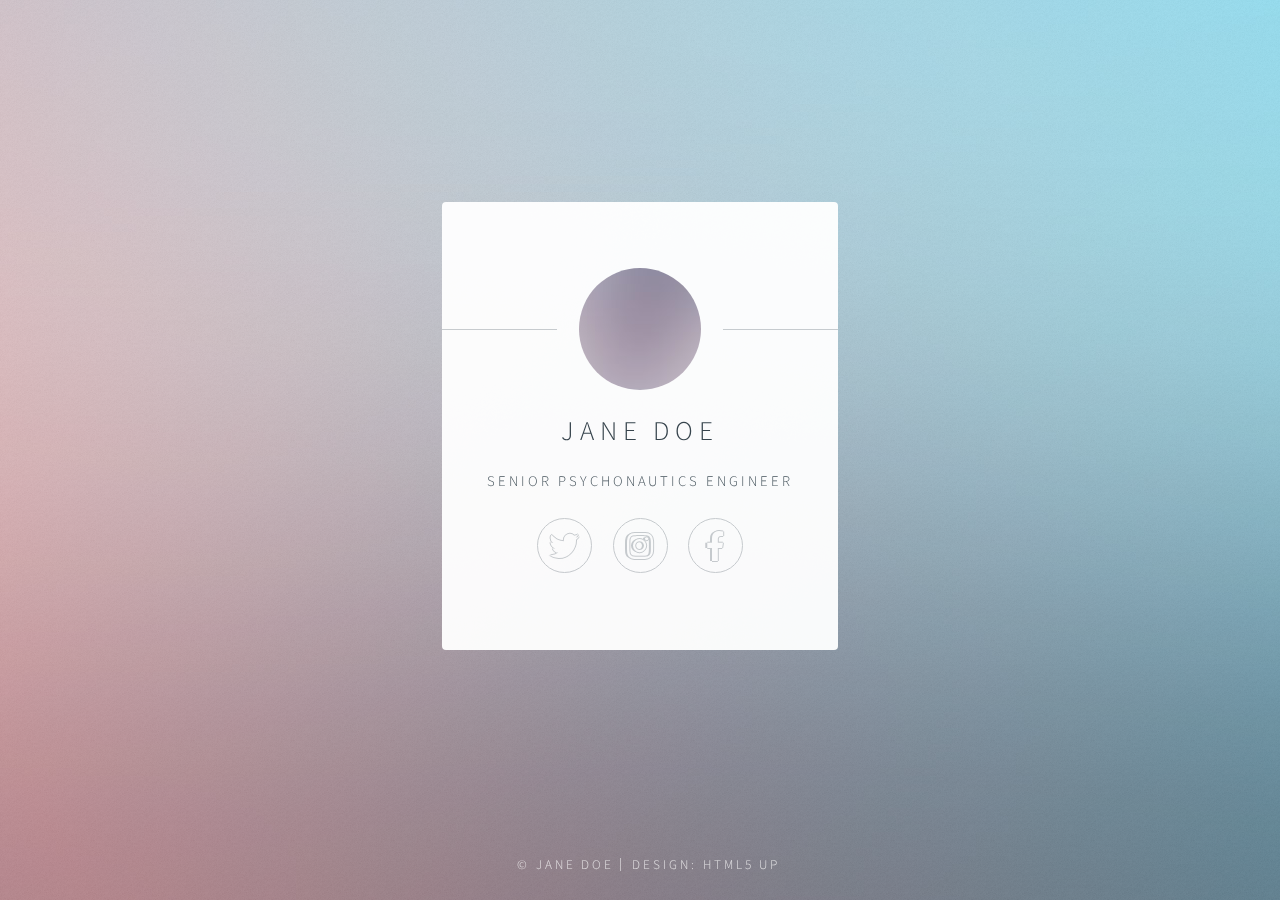
<file: Portefolio/html5up-identity/index.html>
<!DOCTYPE HTML>
<!--
	Identity by HTML5 UP
	html5up.net | @ajlkn
	Free for personal and commercial use under the CCA 3.0 license (html5up.net/license)
-->
<html>
	<head>
		<title>Identity by HTML5 UP</title>
		<meta charset="utf-8" />
		<meta name="viewport" content="width=device-width, initial-scale=1, user-scalable=no" />
		<link rel="stylesheet" href="assets/css/main.css" />
		<noscript><link rel="stylesheet" href="assets/css/noscript.css" /></noscript>
	</head>
	<body class="is-preload">

		<!-- Wrapper -->
			<div id="wrapper">

				<!-- Main -->
					<section id="main">
						<header>
							<span class="avatar"><img src="images/avatar.jpg" alt="" /></span>
							<h1>Jane Doe</h1>
							<p>Senior Psychonautics Engineer</p>
						</header>
						<!--
						<hr />
						<h2>Extra Stuff!</h2>
						<form method="post" action="#">
							<div class="fields">
								<div class="field">
									<input type="text" name="name" id="name" placeholder="Name" />
								</div>
								<div class="field">
									<input type="email" name="email" id="email" placeholder="Email" />
								</div>
								<div class="field">
									<select name="department" id="department">
										<option value="">Department</option>
										<option value="sales">Sales</option>
										<option value="tech">Tech Support</option>
										<option value="null">/dev/null</option>
									</select>
								</div>
								<div class="field">
									<textarea name="message" id="message" placeholder="Message" rows="4"></textarea>
								</div>
								<div class="field">
									<input type="checkbox" id="human" name="human" /><label for="human">I'm a human</label>
								</div>
								<div class="field">
									<label>But are you a robot?</label>
									<input type="radio" id="robot_yes" name="robot" /><label for="robot_yes">Yes</label>
									<input type="radio" id="robot_no" name="robot" /><label for="robot_no">No</label>
								</div>
							</div>
							<ul class="actions special">
								<li><a href="#" class="button">Get Started</a></li>
							</ul>
						</form>
						<hr />
						-->
						<footer>
							<ul class="icons">
								<li><a href="#" class="icon brands fa-twitter">Twitter</a></li>
								<li><a href="#" class="icon brands fa-instagram">Instagram</a></li>
								<li><a href="#" class="icon brands fa-facebook-f">Facebook</a></li>
							</ul>
						</footer>
					</section>

				<!-- Footer -->
					<footer id="footer">
						<ul class="copyright">
							<li>&copy; Jane Doe</li><li>Design: <a href="http://html5up.net">HTML5 UP</a></li>
						</ul>
					</footer>

			</div>

		<!-- Scripts -->
			<script>
				if ('addEventListener' in window) {
					window.addEventListener('load', function() { document.body.className = document.body.className.replace(/\bis-preload\b/, ''); });
					document.body.className += (navigator.userAgent.match(/(MSIE|rv:11\.0)/) ? ' is-ie' : '');
				}
			</script>

	</body>
</html>
</file>
<file: Portefolio/html5up-identity/assets/css/noscript.css>
/*
	Identity by HTML5 UP
	html5up.net | @ajlkn
	Free for personal and commercial use under the CCA 3.0 license (html5up.net/license)
*/

/* Basic */

	body:after {
		display: none;
	}

/* Main */

	#main {
		-moz-transform: none !important;
		-webkit-transform: none !important;
		-ms-transform: none !important;
		transform: none !important;
		opacity: 1 !important;
	}
</file>
<file: Portefolio/html5up-identity/assets/css/main.css>
@import url(fontawesome-all.min.css);
@import url("https://fonts.googleapis.com/css?family=Source+Sans+Pro:300");

/*
	Identity by HTML5 UP
	html5up.net | @ajlkn
	Free for personal and commercial use under the CCA 3.0 license (html5up.net/license)
*/

/* Icon (alt) */

	html, body, div, span, applet, object,
	iframe, h1, h2, h3, h4, h5, h6, p, blockquote,
	pre, a, abbr, acronym, address, big, cite,
	code, del, dfn, em, img, ins, kbd, q, s, samp,
	small, strike, strong, sub, sup, tt, var, b,
	u, i, center, dl, dt, dd, ol, ul, li, fieldset,
	form, label, legend, table, caption, tbody,
	tfoot, thead, tr, th, td, article, aside,
	canvas, details, embed, figure, figcaption,
	footer, header, hgroup, menu, nav, output, ruby,
	section, summary, time, mark, audio, video {
		margin: 0;
		padding: 0;
		border: 0;
		font-size: 100%;
		font: inherit;
		vertical-align: baseline;
	}

	article, aside, details, figcaption, figure,
	footer, header, hgroup, menu, nav, section {
		display: block;
	}

	body {
		line-height: 1;
	}

	ol, ul {
		list-style: none;
	}

	blockquote, q {
		quotes: none;
	}

		blockquote:before, blockquote:after, q:before, q:after {
			content: '';
			content: none;
		}

	table {
		border-collapse: collapse;
		border-spacing: 0;
	}

	body {
		-webkit-text-size-adjust: none;
	}

	mark {
		background-color: transparent;
		color: inherit;
	}

	input::-moz-focus-inner {
		border: 0;
		padding: 0;
	}

	input, select, textarea {
		-moz-appearance: none;
		-webkit-appearance: none;
		-ms-appearance: none;
		appearance: none;
	}

/* Basic */

	@media screen and (max-width: 480px) {

		html, body {
			min-width: 320px;
		}

	}

	html {
		box-sizing: border-box;
	}

	*, *:before, *:after {
		box-sizing: inherit;
	}

	body.is-preload *, body.is-preload *:before, body.is-preload *:after {
		-moz-animation: none !important;
		-webkit-animation: none !important;
		-ms-animation: none !important;
		animation: none !important;
		-moz-transition: none !important;
		-webkit-transition: none !important;
		-ms-transition: none !important;
		transition: none !important;
	}

	html {
		height: 100%;
	}

	body {
		height: 100%;
		background-color: #ffffff;
		background-image: url("images/overlay.png"), -moz-linear-gradient(60deg, rgba(255, 165, 150, 0.5) 5%, rgba(0, 228, 255, 0.35)), url("../../images/bg.jpg");
		background-image: url("images/overlay.png"), -webkit-linear-gradient(60deg, rgba(255, 165, 150, 0.5) 5%, rgba(0, 228, 255, 0.35)), url("../../images/bg.jpg");
		background-image: url("images/overlay.png"), -ms-linear-gradient(60deg, rgba(255, 165, 150, 0.5) 5%, rgba(0, 228, 255, 0.35)), url("../../images/bg.jpg");
		background-image: url("images/overlay.png"), linear-gradient(60deg, rgba(255, 165, 150, 0.5) 5%, rgba(0, 228, 255, 0.35)), url("../../images/bg.jpg");
		background-repeat: repeat,			no-repeat,			no-repeat;
		background-size: 100px 100px, cover,				cover;
		background-position: top left,		center center,		bottom center;
		background-attachment: fixed,			fixed,				fixed;
	}

		body:after {
			content: '';
			display: block;
			position: fixed;
			top: 0;
			left: 0;
			width: 100%;
			height: inherit;
			opacity: 0;
			z-index: 1;
			background-color: #ffffff;
			background-image: url("images/overlay.png"), -moz-linear-gradient(60deg, rgba(255, 165, 150, 0.5) 5%, rgba(0, 228, 255, 0.35));
			background-image: url("images/overlay.png"), -webkit-linear-gradient(60deg, rgba(255, 165, 150, 0.5) 5%, rgba(0, 228, 255, 0.35));
			background-image: url("images/overlay.png"), -ms-linear-gradient(60deg, rgba(255, 165, 150, 0.5) 5%, rgba(0, 228, 255, 0.35));
			background-image: url("images/overlay.png"), linear-gradient(60deg, rgba(255, 165, 150, 0.5) 5%, rgba(0, 228, 255, 0.35));
			background-repeat: repeat,			no-repeat;
			background-size: 100px 100px, cover;
			background-position: top left,		center center;
			-moz-transition: opacity 1.75s ease-out;
			-webkit-transition: opacity 1.75s ease-out;
			-ms-transition: opacity 1.75s ease-out;
			transition: opacity 1.75s ease-out;
		}

		body.is-preload:after {
			opacity: 1;
		}

/* Type */

	body, input, select, textarea {
		color: #414f57;
		font-family: "Source Sans Pro", Helvetica, sans-serif;
		font-size: 14pt;
		font-weight: 300;
		line-height: 2;
		letter-spacing: 0.2em;
		text-transform: uppercase;
	}

		@media screen and (max-width: 1680px) {

			body, input, select, textarea {
				font-size: 11pt;
			}

		}

		@media screen and (max-width: 480px) {

			body, input, select, textarea {
				font-size: 10pt;
				line-height: 1.75;
			}

		}

	a {
		-moz-transition: color 0.2s ease, border-color 0.2s ease;
		-webkit-transition: color 0.2s ease, border-color 0.2s ease;
		-ms-transition: color 0.2s ease, border-color 0.2s ease;
		transition: color 0.2s ease, border-color 0.2s ease;
		color: inherit;
		text-decoration: none;
	}

		a:before {
			-moz-transition: color 0.2s ease, text-shadow 0.2s ease;
			-webkit-transition: color 0.2s ease, text-shadow 0.2s ease;
			-ms-transition: color 0.2s ease, text-shadow 0.2s ease;
			transition: color 0.2s ease, text-shadow 0.2s ease;
		}

		a:hover {
			color: #ff7496;
		}

	strong, b {
		color: #313f47;
	}

	em, i {
		font-style: italic;
	}

	p {
		margin: 0 0 1.5em 0;
	}

	h1, h2, h3, h4, h5, h6 {
		color: #313f47;
		line-height: 1.5;
		margin: 0 0 0.75em 0;
	}

		h1 a, h2 a, h3 a, h4 a, h5 a, h6 a {
			color: inherit;
			text-decoration: none;
		}

	h1 {
		font-size: 1.85em;
		letter-spacing: 0.22em;
		margin: 0 0 0.525em 0;
	}

	h2 {
		font-size: 1.25em;
	}

	h3 {
		font-size: 1em;
	}

	h4 {
		font-size: 1em;
	}

	h5 {
		font-size: 1em;
	}

	h6 {
		font-size: 1em;
	}

	@media screen and (max-width: 480px) {

		h1 {
			font-size: 1.65em;
		}

	}

	sub {
		font-size: 0.8em;
		position: relative;
		top: 0.5em;
	}

	sup {
		font-size: 0.8em;
		position: relative;
		top: -0.5em;
	}

	hr {
		border: 0;
		border-bottom: solid 1px #c8cccf;
		margin: 3em 0;
	}

/* Form */

	form {
		margin: 0 0 1.5em 0;
	}

		form > :last-child {
			margin-bottom: 0;
		}

		form > .fields {
			display: -moz-flex;
			display: -webkit-flex;
			display: -ms-flex;
			display: flex;
			-moz-flex-wrap: wrap;
			-webkit-flex-wrap: wrap;
			-ms-flex-wrap: wrap;
			flex-wrap: wrap;
			width: calc(100% + 2.25em);
			margin: -1.125em 0 1.5em -1.125em;
		}

			form > .fields > .field {
				-moz-flex-grow: 0;
				-webkit-flex-grow: 0;
				-ms-flex-grow: 0;
				flex-grow: 0;
				-moz-flex-shrink: 0;
				-webkit-flex-shrink: 0;
				-ms-flex-shrink: 0;
				flex-shrink: 0;
				padding: 1.125em 0 0 1.125em;
				width: calc(100% - 1.125em);
			}

				form > .fields > .field.half {
					width: calc(50% - 0.5625em);
				}

				form > .fields > .field.third {
					width: calc(100%/3 - 0.375em);
				}

				form > .fields > .field.quarter {
					width: calc(25% - 0.28125em);
				}

		@media screen and (max-width: 480px) {

			form > .fields {
				width: calc(100% + 2.25em);
				margin: -1.125em 0 1.5em -1.125em;
			}

				form > .fields > .field {
					padding: 1.125em 0 0 1.125em;
					width: calc(100% - 1.125em);
				}

					form > .fields > .field.half {
						width: calc(100% - 1.125em);
					}

					form > .fields > .field.third {
						width: calc(100% - 1.125em);
					}

					form > .fields > .field.quarter {
						width: calc(100% - 1.125em);
					}

		}

	label {
		color: #313f47;
		display: block;
		font-size: 0.9em;
		margin: 0 0 0.75em 0;
	}

	input[type="text"],
	input[type="password"],
	input[type="email"],
	input[type="tel"],
	select,
	textarea {
		-moz-appearance: none;
		-webkit-appearance: none;
		-ms-appearance: none;
		appearance: none;
		border-radius: 4px;
		border: solid 1px #c8cccf;
		color: inherit;
		display: block;
		outline: 0;
		padding: 0 1em;
		text-decoration: none;
		width: 100%;
	}

		input[type="text"]:invalid,
		input[type="password"]:invalid,
		input[type="email"]:invalid,
		input[type="tel"]:invalid,
		select:invalid,
		textarea:invalid {
			box-shadow: none;
		}

		input[type="text"]:focus,
		input[type="password"]:focus,
		input[type="email"]:focus,
		input[type="tel"]:focus,
		select:focus,
		textarea:focus {
			border-color: #ff7496;
		}

	select {
		background-image: url("data:image/svg+xml;charset=utf8,%3Csvg xmlns='http://www.w3.org/2000/svg' width='40' height='40' preserveAspectRatio='none' viewBox='0 0 40 40'%3E%3Cpath d='M9.4,12.3l10.4,10.4l10.4-10.4c0.2-0.2,0.5-0.4,0.9-0.4c0.3,0,0.6,0.1,0.9,0.4l3.3,3.3c0.2,0.2,0.4,0.5,0.4,0.9 c0,0.4-0.1,0.6-0.4,0.9L20.7,31.9c-0.2,0.2-0.5,0.4-0.9,0.4c-0.3,0-0.6-0.1-0.9-0.4L4.3,17.3c-0.2-0.2-0.4-0.5-0.4-0.9 c0-0.4,0.1-0.6,0.4-0.9l3.3-3.3c0.2-0.2,0.5-0.4,0.9-0.4S9.1,12.1,9.4,12.3z' fill='%23c8cccf' /%3E%3C/svg%3E");
		background-size: 1.25rem;
		background-repeat: no-repeat;
		background-position: calc(100% - 1rem) center;
		height: 2.75em;
		padding-right: 2.75em;
		text-overflow: ellipsis;
	}

		select option {
			color: #313f47;
			background: #ffffff;
		}

		select:focus::-ms-value {
			background-color: transparent;
		}

		select::-ms-expand {
			display: none;
		}

	input[type="text"],
	input[type="password"],
	input[type="email"],
	select {
		height: 2.75em;
	}

	textarea {
		padding: 0.75em 1em;
	}

	input[type="checkbox"],
	input[type="radio"] {
		-moz-appearance: none;
		-webkit-appearance: none;
		-ms-appearance: none;
		appearance: none;
		display: block;
		float: left;
		margin-right: -2em;
		opacity: 0;
		width: 1em;
		z-index: -1;
	}

		input[type="checkbox"] + label,
		input[type="radio"] + label {
			text-decoration: none;
			color: #414f57;
			cursor: pointer;
			display: inline-block;
			font-size: 1em;
			font-weight: 300;
			padding-left: 2.4em;
			padding-right: 0.75em;
			position: relative;
		}

			input[type="checkbox"] + label:before,
			input[type="radio"] + label:before {
				-moz-osx-font-smoothing: grayscale;
				-webkit-font-smoothing: antialiased;
				display: inline-block;
				font-style: normal;
				font-variant: normal;
				text-rendering: auto;
				line-height: 1;
				text-transform: none !important;
				font-family: 'Font Awesome 5 Free';
				font-weight: 900;
			}

			input[type="checkbox"] + label:before,
			input[type="radio"] + label:before {
				border-radius: 4px;
				border: solid 1px #c8cccf;
				content: '';
				display: inline-block;
				font-size: 0.8em;
				height: 2.0625em;
				left: 0;
				line-height: 2.0625em;
				position: absolute;
				text-align: center;
				top: 0.15em;
				width: 2.0625em;
			}

		input[type="checkbox"]:checked + label:before,
		input[type="radio"]:checked + label:before {
			color: #ff7496;
			content: '\f00c';
		}

		input[type="checkbox"]:focus + label:before,
		input[type="radio"]:focus + label:before {
			border-color: #ff7496;
		}

	input[type="checkbox"] + label:before {
		border-radius: 4px;
	}

	input[type="radio"] + label:before {
		border-radius: 100%;
	}

	::-webkit-input-placeholder {
		color: #616f77 !important;
		opacity: 1.0;
	}

	:-moz-placeholder {
		color: #616f77 !important;
		opacity: 1.0;
	}

	::-moz-placeholder {
		color: #616f77 !important;
		opacity: 1.0;
	}

	:-ms-input-placeholder {
		color: #616f77 !important;
		opacity: 1.0;
	}

/* Icon */

	.icon {
		text-decoration: none;
		position: relative;
		border-bottom: none;
	}

		.icon:before {
			-moz-osx-font-smoothing: grayscale;
			-webkit-font-smoothing: antialiased;
			display: inline-block;
			font-style: normal;
			font-variant: normal;
			text-rendering: auto;
			line-height: 1;
			text-transform: none !important;
			font-family: 'Font Awesome 5 Free';
			font-weight: 400;
		}

		.icon > .label {
			display: none;
		}

		.icon:before {
			line-height: inherit;
		}

		.icon.solid:before {
			font-weight: 900;
		}

		.icon.brands:before {
			font-family: 'Font Awesome 5 Brands';
		}

/* List */

	ol {
		list-style: decimal;
		margin: 0 0 1.5em 0;
		padding-left: 1.25em;
	}

		ol li {
			padding-left: 0.25em;
		}

	ul {
		list-style: disc;
		margin: 0 0 1.5em 0;
		padding-left: 1em;
	}

		ul li {
			padding-left: 0.5em;
		}

		ul.alt {
			list-style: none;
			padding-left: 0;
		}

			ul.alt li {
				border-top: solid 1px #c8cccf;
				padding: 0.5em 0;
			}

				ul.alt li:first-child {
					border-top: 0;
					padding-top: 0;
				}

	dl {
		margin: 0 0 1.5em 0;
	}

		dl dt {
			display: block;
			margin: 0 0 0.75em 0;
		}

		dl dd {
			margin-left: 1.5em;
		}

/* Actions */

	ul.actions {
		display: -moz-flex;
		display: -webkit-flex;
		display: -ms-flex;
		display: flex;
		cursor: default;
		list-style: none;
		margin-left: -0.75em;
		padding-left: 0;
	}

		ul.actions li {
			padding: 0 0 0 0.75em;
			vertical-align: middle;
		}

		ul.actions.special {
			-moz-justify-content: center;
			-webkit-justify-content: center;
			-ms-justify-content: center;
			justify-content: center;
			width: 100%;
			margin-left: 0;
		}

			ul.actions.special li:first-child {
				padding-left: 0;
			}

		ul.actions.stacked {
			-moz-flex-direction: column;
			-webkit-flex-direction: column;
			-ms-flex-direction: column;
			flex-direction: column;
			margin-left: 0;
		}

			ul.actions.stacked li {
				padding: 0.975em 0 0 0;
			}

				ul.actions.stacked li:first-child {
					padding-top: 0;
				}

		ul.actions.fit {
			width: calc(100% + 0.75em);
		}

			ul.actions.fit li {
				-moz-flex-grow: 1;
				-webkit-flex-grow: 1;
				-ms-flex-grow: 1;
				flex-grow: 1;
				-moz-flex-shrink: 1;
				-webkit-flex-shrink: 1;
				-ms-flex-shrink: 1;
				flex-shrink: 1;
				width: 100%;
			}

				ul.actions.fit li > * {
					width: 100%;
				}

			ul.actions.fit.stacked {
				width: 100%;
			}

		@media screen and (max-width: 480px) {

			ul.actions:not(.fixed) {
				-moz-flex-direction: column;
				-webkit-flex-direction: column;
				-ms-flex-direction: column;
				flex-direction: column;
				margin-left: 0;
				width: 100% !important;
			}

				ul.actions:not(.fixed) li {
					-moz-flex-grow: 1;
					-webkit-flex-grow: 1;
					-ms-flex-grow: 1;
					flex-grow: 1;
					-moz-flex-shrink: 1;
					-webkit-flex-shrink: 1;
					-ms-flex-shrink: 1;
					flex-shrink: 1;
					padding: 0.75em 0 0 0;
					text-align: center;
					width: 100%;
				}

					ul.actions:not(.fixed) li > * {
						width: 100%;
					}

					ul.actions:not(.fixed) li:first-child {
						padding-top: 0;
					}

					ul.actions:not(.fixed) li input[type="submit"],
					ul.actions:not(.fixed) li input[type="reset"],
					ul.actions:not(.fixed) li input[type="button"],
					ul.actions:not(.fixed) li button,
					ul.actions:not(.fixed) li .button {
						width: 100%;
					}

						ul.actions:not(.fixed) li input[type="submit"].icon:before,
						ul.actions:not(.fixed) li input[type="reset"].icon:before,
						ul.actions:not(.fixed) li input[type="button"].icon:before,
						ul.actions:not(.fixed) li button.icon:before,
						ul.actions:not(.fixed) li .button.icon:before {
							margin-left: -0.5rem;
						}

		}

/* Icons */

	ul.icons {
		cursor: default;
		list-style: none;
		padding-left: 0;
		margin-top: -0.675em;
	}

		ul.icons li {
			display: inline-block;
			padding: 0.675em 0.5em;
		}

			ul.icons li a {
				text-decoration: none;
				position: relative;
				display: block;
				width: 3.75em;
				height: 3.75em;
				border-radius: 100%;
				border: solid 1px #c8cccf;
				line-height: 3.75em;
				overflow: hidden;
				text-align: center;
				text-indent: 3.75em;
				white-space: nowrap;
			}

				ul.icons li a:before {
					-moz-osx-font-smoothing: grayscale;
					-webkit-font-smoothing: antialiased;
					display: inline-block;
					font-style: normal;
					font-variant: normal;
					text-rendering: auto;
					line-height: 1;
					text-transform: none !important;
					font-family: 'Font Awesome 5 Free';
					font-weight: 400;
				}

				ul.icons li a:before {
					color: #ffffff;
					text-shadow: 1.25px 0px 0px #c8cccf, -1.25px 0px 0px #c8cccf, 0px 1.25px 0px #c8cccf, 0px -1.25px 0px #c8cccf;
				}

				ul.icons li a:hover:before {
					text-shadow: 1.25px 0px 0px #ff7496, -1.25px 0px 0px #ff7496, 0px 1.25px 0px #ff7496, 0px -1.25px 0px #ff7496;
				}

				ul.icons li a:before {
					position: absolute;
					top: 0;
					left: 0;
					width: inherit;
					height: inherit;
					font-size: 1.85rem;
					line-height: inherit;
					text-align: center;
					text-indent: 0;
				}

				ul.icons li a:hover {
					border-color: #ff7496;
				}

		@media screen and (max-width: 480px) {

			ul.icons li a:before {
				font-size: 1.5rem;
			}

		}

/* Button */

	input[type="submit"],
	input[type="reset"],
	input[type="button"],
	button,
	.button {
		-moz-appearance: none;
		-webkit-appearance: none;
		-ms-appearance: none;
		appearance: none;
		-moz-transition: background-color 0.2s ease-in-out, border-color 0.2s ease-in-out, color 0.2s ease-in-out;
		-webkit-transition: background-color 0.2s ease-in-out, border-color 0.2s ease-in-out, color 0.2s ease-in-out;
		-ms-transition: background-color 0.2s ease-in-out, border-color 0.2s ease-in-out, color 0.2s ease-in-out;
		transition: background-color 0.2s ease-in-out, border-color 0.2s ease-in-out, color 0.2s ease-in-out;
		display: inline-block;
		height: 2.75em;
		line-height: 2.75em;
		padding: 0 1.5em;
		background-color: transparent;
		border-radius: 4px;
		border: solid 1px #c8cccf;
		color: #414f57 !important;
		cursor: pointer;
		text-align: center;
		text-decoration: none;
		white-space: nowrap;
	}

		input[type="submit"]:hover,
		input[type="reset"]:hover,
		input[type="button"]:hover,
		button:hover,
		.button:hover {
			border-color: #ff7496;
			color: #ff7496 !important;
		}

		input[type="submit"].icon,
		input[type="reset"].icon,
		input[type="button"].icon,
		button.icon,
		.button.icon {
			padding-left: 1.35em;
		}

			input[type="submit"].icon:before,
			input[type="reset"].icon:before,
			input[type="button"].icon:before,
			button.icon:before,
			.button.icon:before {
				margin-right: 0.5em;
			}

		input[type="submit"].fit,
		input[type="reset"].fit,
		input[type="button"].fit,
		button.fit,
		.button.fit {
			width: 100%;
		}

		input[type="submit"].small,
		input[type="reset"].small,
		input[type="button"].small,
		button.small,
		.button.small {
			font-size: 0.8em;
		}

		input[type="submit"].large,
		input[type="reset"].large,
		input[type="button"].large,
		button.large,
		.button.large {
			font-size: 1.35em;
		}

		input[type="submit"].disabled, input[type="submit"]:disabled,
		input[type="reset"].disabled,
		input[type="reset"]:disabled,
		input[type="button"].disabled,
		input[type="button"]:disabled,
		button.disabled,
		button:disabled,
		.button.disabled,
		.button:disabled {
			pointer-events: none;
			opacity: 0.5;
		}

/* Main */

	#main {
		-moz-transform-origin: 50% 50%;
		-webkit-transform-origin: 50% 50%;
		-ms-transform-origin: 50% 50%;
		transform-origin: 50% 50%;
		-moz-transform: rotateX(0deg);
		-webkit-transform: rotateX(0deg);
		-ms-transform: rotateX(0deg);
		transform: rotateX(0deg);
		-moz-transition: opacity 1s ease, -moz-transform 1s ease;
		-webkit-transition: opacity 1s ease, -webkit-transform 1s ease;
		-ms-transition: opacity 1s ease, -ms-transform 1s ease;
		transition: opacity 1s ease, transform 1s ease;
		padding: 4.5em 3em 3em 3em ;
		background: #ffffff;
		border-radius: 4px;
		cursor: default;
		max-width: 100%;
		opacity: 0.95;
		position: relative;
		text-align: center;
		width: 27em;
	}

		#main .avatar {
			position: relative;
			display: block;
			margin-bottom: 1.5em;
		}

			#main .avatar img {
				display: block;
				margin: 0 auto;
				border-radius: 100%;
				box-shadow: 0 0 0 1.5em #ffffff;
			}

			#main .avatar:before {
				content: '';
				display: block;
				position: absolute;
				top: 50%;
				left: -3em;
				width: calc(100% + 6em);
				height: 1px;
				z-index: -1;
				background: #c8cccf;
			}

		@media screen and (max-width: 480px) {

			#main {
				padding: 4em 2em 2.5em 2em ;
				width: 100%;
			}

				#main .avatar:before {
					left: -2em;
					width: calc(100% + 4em);
				}

		}

		body.is-preload #main {
			-moz-transform: rotateX(15deg);
			-webkit-transform: rotateX(15deg);
			-ms-transform: rotateX(15deg);
			transform: rotateX(15deg);
			opacity: 0;
		}

/* Footer */

	#footer {
		-moz-align-self: -moz-flex-end;
		-webkit-align-self: -webkit-flex-end;
		-ms-align-self: -ms-flex-end;
		align-self: flex-end;
		width: 100%;
		padding: 1.5em 0 0 0;
		color: rgba(255, 255, 255, 0.75);
		cursor: default;
		text-align: center;
	}

		#footer .copyright {
			margin: 0;
			padding: 0;
			font-size: 0.9em;
			list-style: none;
		}

			#footer .copyright li {
				display: inline-block;
				margin: 0 0 0 0.45em;
				padding: 0 0 0 0.85em;
				border-left: solid 1px rgba(255, 255, 255, 0.5);
				line-height: 1;
			}

				#footer .copyright li:first-child {
					border-left: 0;
				}

/* Wrapper */

	#wrapper {
		display: -moz-flex;
		display: -webkit-flex;
		display: -ms-flex;
		display: flex;
		-moz-align-items: center;
		-webkit-align-items: center;
		-ms-align-items: center;
		align-items: center;
		-moz-justify-content: space-between;
		-webkit-justify-content: space-between;
		-ms-justify-content: space-between;
		justify-content: space-between;
		-moz-flex-direction: column;
		-webkit-flex-direction: column;
		-ms-flex-direction: column;
		flex-direction: column;
		-moz-perspective: 1000px;
		-webkit-perspective: 1000px;
		-ms-perspective: 1000px;
		perspective: 1000px;
		position: relative;
		min-height: 100%;
		padding: 1.5em;
		z-index: 2;
	}

		#wrapper > * {
			z-index: 1;
		}

		#wrapper:before {
			content: '';
			display: block;
		}

		@media screen and (max-width: 360px) {

			#wrapper {
				padding: 0.75em;
			}

		}

		body.is-ie #wrapper {
			height: 100%;
		}
</file>
